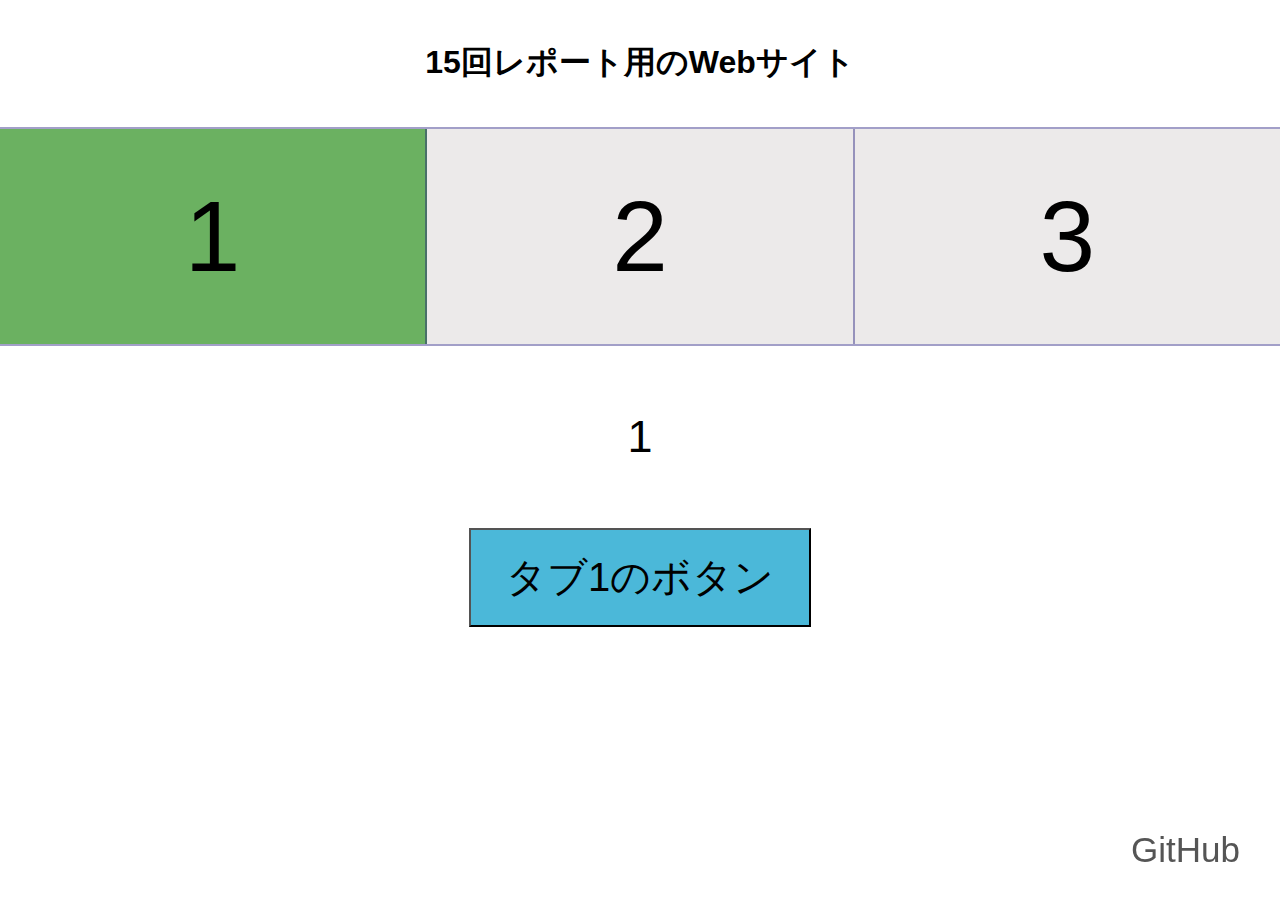
<file: index.html>
<!DOCTYPE html>
<html lang="ja">
<head>
  <meta charset="UTF-8" />
  <meta name="viewport" content="width=device-width, initial-scale=1.0" />
  <title>15回レポート用のWebサイト</title>
  <link rel="stylesheet" href="report15.css" />
</head>
<body>

<!-- ヘッダー -->
  <header class="site-header">
    <h1>15回レポート用のWebサイト</h1>
  </header>

<!-- タブボタン -->
  <nav class="tab-menu">
    <button class="tab-button active" data-tab="tab1">1</button>
    <button class="tab-button" data-tab="tab2">2</button>
    <button class="tab-button" data-tab="tab3">3</button>
  </nav>

<!-- コンテンツ表示エリア -->
  <main class="content-area">
    <section id="tab1" class="tab-content active">
      <p>1</p>
      <button id="btn1">タブ1のボタン</button>
    </section>

    <section id="tab2" class="tab-content">
      <p>2</p>
      <button id="btn2">タブ2のボタン</button>
    </section>

    <section id="tab3" class="tab-content">
      <p>3</p>
      <button id="btn3">タブ3のボタン</button>
    </section>
  </main>

  <!-- GitHubリンク -->
  <a href="https://github.com/rui0v0" class="github-link" target="_blank">
    GitHub
  </a>

  <script src="report15.js"></script>
</body>
</html>
</file>
<file: report15.css>
/* 全体の基本設定 */
body {
  margin: 0;
  text-align: center;
    font-family: "Rounded Mplus 1c",
               "Hiragino Maru Gothic ProN",
               "Noto Sans JP",
               "Meiryo",
               sans-serif;
}

/* ヘッダー */
.site-header {
  padding: 20px 0;
  border-bottom: 2px solid #170e7566;
}

/* タブメニュー */
.tab-menu {
  display: flex;
  justify-content: space-around;
  border-bottom: 2px solid #170e7566;
}

.tab-button {
  flex: 1;
  padding: 50px 0;
  font-size: 100px;
  background-color: #e6e3e3bf;
  border: none;
  cursor: pointer;
  border-right: 2px solid #170e7566;
}

.tab-button:last-child {
  border-right: none;
}

/* 選択中タブ用 */
.tab-button.active {
  background-color: #1f880fa8;
}

/* コンテンツ表示エリア */
.content-area {
  padding: 20px;
  font-size: 45px;
}

/* タブ内容（初期は非表示） */
.tab-content {
  display: none;
}

/* 表示中のタブ */
.tab-content.active {
  display: block;
}

/* タブ内（1・2・3）のボタン */
.tab-content button {
  font-size: 40px;
  padding: 20px 35px;
  margin-top: 20px;
  font-family: "Rounded Mplus 1c",
               "Hiragino Maru Gothic ProN",
               "Noto Sans JP",
               "Meiryo",
               sans-serif;
  background-color: #31aed3df;
}

.github-link {
  position: fixed;
  right: 40px;
  bottom: 30px;
  font-size: 35px;
  text-decoration: none;
  color: #555;
}

.github-link:hover {
  text-decoration: underline;
}
</file>
